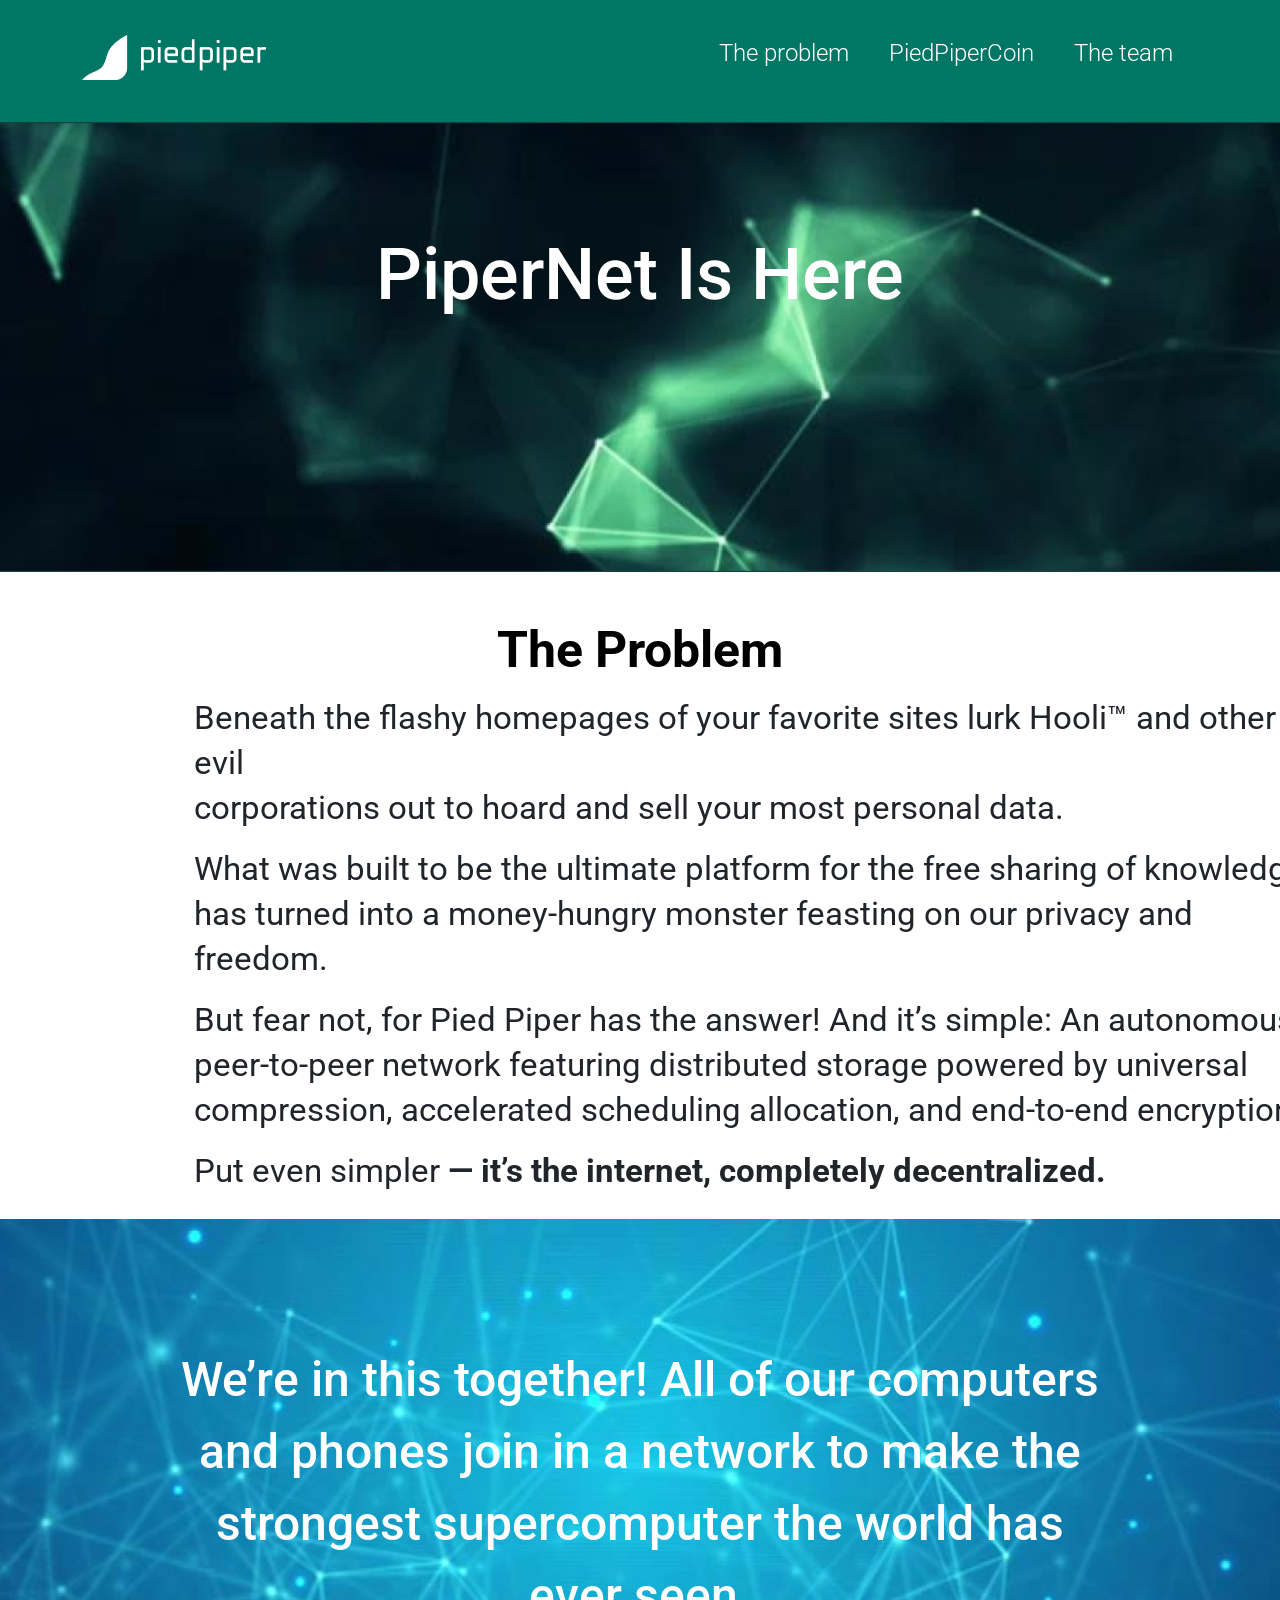
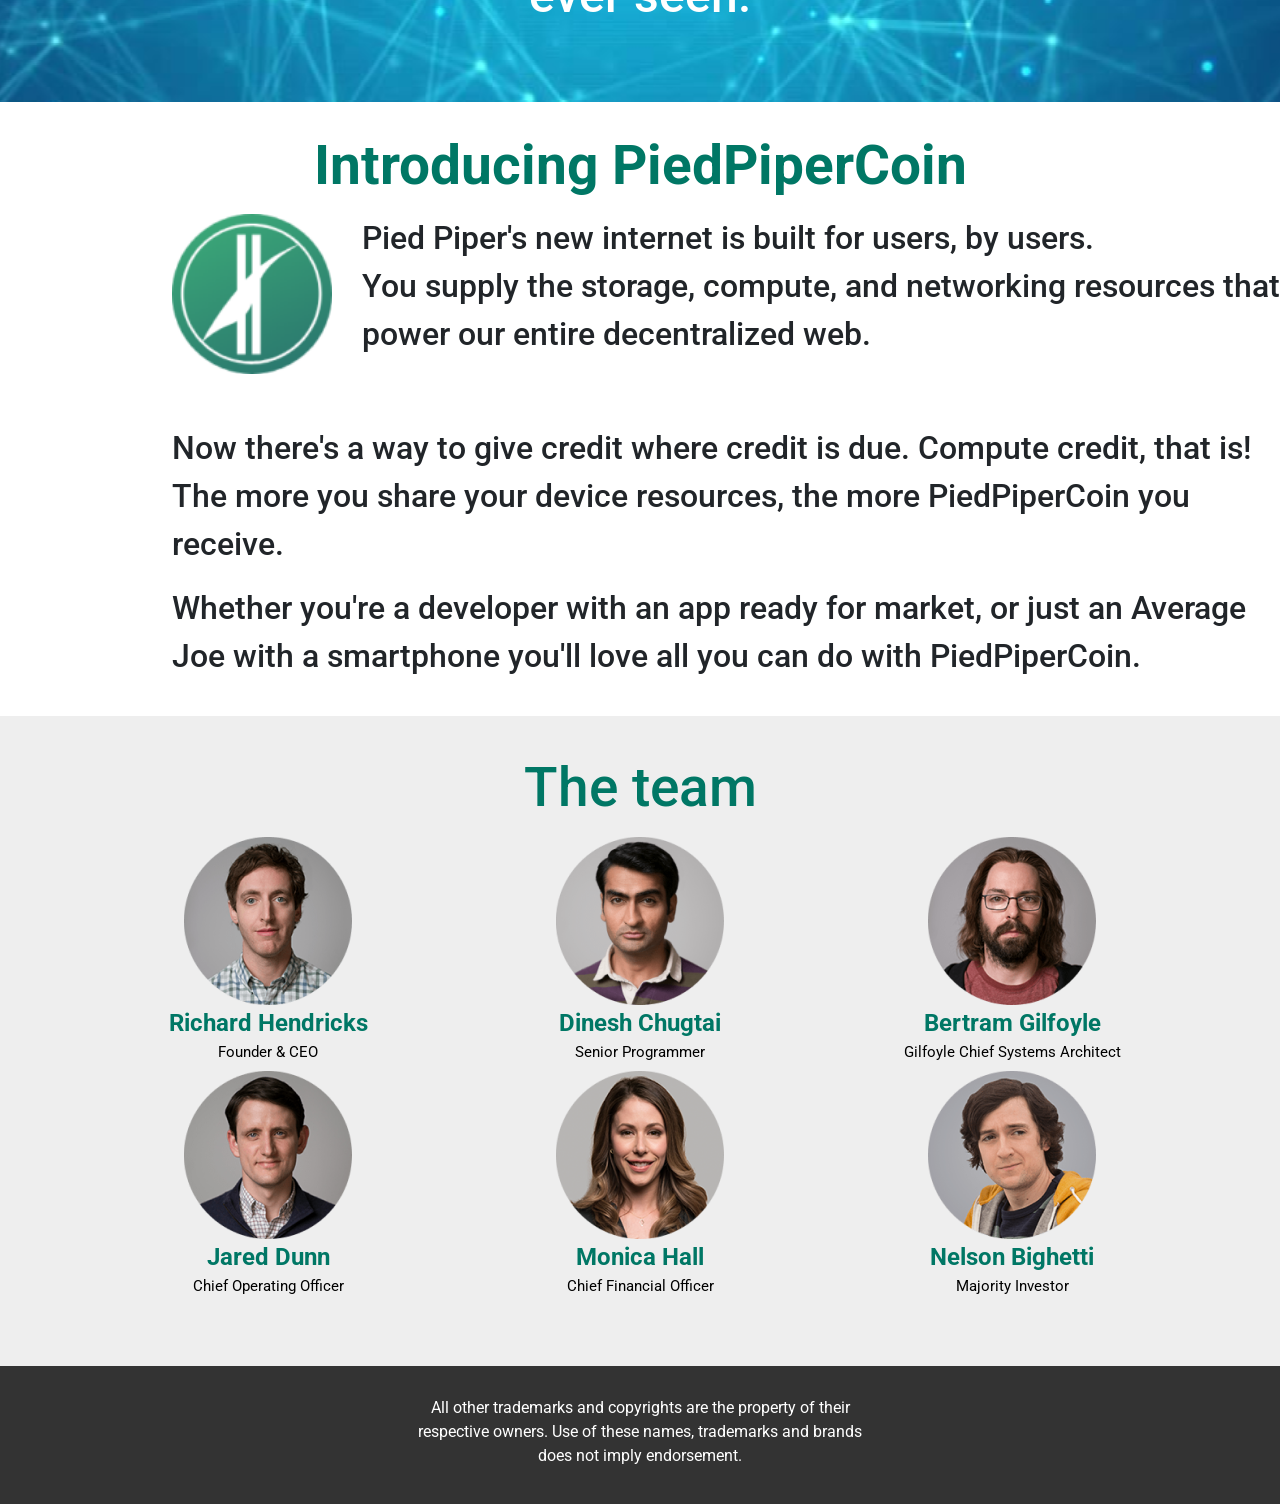
<file: education/piedpiper_backup/src/index.html>
<!DOCTYPE html>
<html lang="en">
<head>
    <meta charset="UTF-8">
    <meta name="viewport" content="width=device-width, initial-scale=1.0">
    <title>PiedPiper</title>
    <link rel="stylesheet" href="https://fonts.googleapis.com/css2?family=Roboto:wght@300;400;700&display=swap">
    <link rel="stylesheet" href="css/bootstrap-reboot.min.css">
    <link rel="stylesheet" href="css/bootstrap-grid.min.css">
    <link rel="stylesheet" href="css/style.min.css">
</head>
<body>
    <section class="home">
        <div class="container">
            <header class="header">
                <a href="#" class="header__logo">
                    <img src="icons/piedpiper/Vector.png" alt="logo of PiedPiper">
                </a>
                <nav class="header__navbar">
                    <ul class="header__menu">
                        <li class="header__item"><a href="#" class="header__link">The problem</a></li>
                        <li class="header__item"><a href="#" class="header__link">PiedPiperCoin</a></li>
                        <li class="header__item"><a href="#" class="header__link">The team</a></li>
                    </ul>
                </nav>
            </header>
        </div>
    </section>
    <section class="piedpiper">
        <div class="container">
            <div>
                <h1 class="heading">
                    PiperNet Is Here
                </h1>
            </div>
        </div>
    </section>
    <section class="problem">
        <div class="container">
            <div>
                <h2 class="heading heading__problem">The Problem</h2>
                <div class="problem__text">
                    <p>
                        Beneath the flashy homepages of your favorite sites lurk Hooli™ and other evil<br>corporations out to hoard and sell your most personal data. 
                    </p>
                    <p>
                        What was built to be the ultimate platform for the free sharing of knowledge has turned into a money-hungry monster feasting on our privacy and freedom.
                    </p>
                    <p>
                        But fear not, for Pied Piper has the answer! And it’s simple:
                        An autonomous peer-to-peer network featuring distributed storage powered by universal compression, accelerated scheduling allocation, and end-to-end encryption.
                    </p>
                    <p>
                        Put even simpler <span>— it’s the internet, completely decentralized.</span>
                    </p>
                </div>
            </div>
        </div>
    </section>
    <section class="together">
        <div class="container">
            <div class="together__text">
                <p>
                    We’re in this together! All of our computers<br>and phones join in a network to make the<br>strongest supercomputer the world has<br>ever seen.
                </p>
            </div>
        </div>
    </section>
    <section class="introducing">
        <div class="container">
            <div>
                <h2 class="heading heading__introducing">
                    Introducing PiedPiperCoin
                </h2>
                <div class="introducing__wrapper">
                    <a href="#" class="introducing__wrapper introducing__wrapper_img">
                        <img src="icons/introducing/PPLogo.png" alt="">
                    </a>
                    <div class="introducing__wrapper introducing__wrapper_logo">
                        <p>
                            Pied Piper's new internet is built for users, by users.<br>
                            You supply the storage, compute, and networking resources that<br>power our entire decentralized web.
                        </p>
                    </div>
                </div>
                    <div class="introducing__text">
                        <p>
                            Now there's a way to give credit where credit is due. Compute credit, that is!<br>
                            The more you share your device resources, the more PiedPiperCoin you<br>receive.
                        </p>
                    </div>
                    <div class="introducing__text">
                        <p>
                            Whether you're a developer with an app ready for market, or just an Average<br>Joe with a smartphone you'll love all you can do with PiedPiperCoin.
                        </p>
                    </div>
                </div>
            </div>
    </section>
    <section class="team">
        <div class="container">
            <div class="heading heading__team">The team</div>
            <div class="row">
                <div class="team__wrapper">
                    <div class="col-md-4">
                        <div class="team__member">
                            <a href="#">
                                <img src="img/team/Richard.png" alt="Richard CEO" class="team__hover">
                            </a>
                            <div class="team__name">
                                Richard Hendricks
                            </div>
                            <div class="team__jobtitle">
                                Founder & CEO
                            </div>
                        </div>
                    </div>
                    <div class="col-md-4">
                        <div class="team__member">
                            <img src="img/team/Dinash.png" alt="Dinesh senior programmer">
                            <div class="team__name">
                                Dinesh Chugtai
                            </div>
                            <div class="team__jobtitle">
                                Senior Programmer
                            </div>
                        </div>
                    </div>
                    <div class="col-md-4">
                        <div class="team__member">
                            <img src="img/team/Gilfoyle.png" alt="Gilfoyle - Chief Systems Architect">
                            <div class="team__name">
                                Bertram Gilfoyle
                            </div>
                            <div class="team__jobtitle">
                                Gilfoyle Chief Systems Architect
                            </div>
                        </div>
                    </div>
                    <div class="col-md-4">
                        <div class="team__member">
                            <img src="img/team/Jared.png" alt="Jared - Chief Operating Officer">
                            <div class="team__name">
                                Jared Dunn
                            </div>
                            <div class="team__jobtitle">
                                Chief Operating Officer
                            </div>
                        </div>
                    </div>
                    <div class="col-md-4">
                        <div class="team__member">
                            <img src="img/team/Monica.png" alt="Monica - Chief Financial Officer">
                            <div class="team__name">
                                Monica Hall
                            </div>
                            <div class="team__jobtitle">
                                Chief Financial Officer
                            </div>
                        </div>
                    </div>
                    <div class="col-md-4">
                        <div class="team__member">
                            <img src="img/team/Nelson.png" alt="Nelson - Majority Investor">
                            <div class="team__name">
                                Nelson Bighetti
                            </div>
                            <div class="team__jobtitle">
                                Majority Investor
                            </div>
                        </div>
                    </div>
                </div>
            </div>
        </div>
    </section>
    <footer>
        <div class="container">
            <div class="footer__text">
                <p>
                    All other trademarks and copyrights are the property of their<br>respective owners. Use of these names, trademarks and brands<br>does not imply endorsement.
                </p>
            </div>
        </div>
    </footer>
</body>
</html>
</file>
<file: education/piedpiper_backup/src/css/style.min.css>
*{-webkit-box-sizing:border-box;box-sizing:border-box;font-family:"Roboto",sans-serif}.container{width:1140px;margin:0 auto}a{text-decoration:none}.home{padding:20px 0;min-height:80px;background-color:#007765;-webkit-transition:.5s all;transition:.5s all}.home:hover{background-color:#000;min-height:80px}.header{display:-webkit-box;display:-ms-flexbox;display:flex;-webkit-box-pack:justify;-ms-flex-pack:justify;justify-content:space-between}.header__menu{display:-webkit-box;display:-ms-flexbox;display:flex;-webkit-box-pack:justify;-ms-flex-pack:justify;justify-content:space-between}.header__item{margin:15px;padding:0px 10px 0 0;list-style-type:none}.header__link{position:relative;font-size:24px;font-weight:300;text-decoration:none;color:#fff}.header__link::before{content:"";display:block;position:absolute;bottom:-5px;left:0;height:2px;width:0%;-webkit-transition:.8s all;transition:.8s all;background-color:#fff}.header__link:hover::before{width:100%}.header__logo{margin-top:15px;-webkit-transition:.6s all;transition:.6s all}.header__logo:hover{-webkit-box-shadow:10px 5px 5px #c00;box-shadow:10px 5px 5px #c00;border-radius:7%}.container{width:1920px}.piedpiper{padding:10px 0;min-height:450px;background:url(../img/background/PiperNet.png) center center/cover no-repeat}.heading{margin-top:100px;font-size:72px;font-weight:500;text-align:center;color:#fff}.heading__problem{margin-top:38px;color:#000;font-size:50px;margin-bottom:15px;font-weight:700}.heading__introducing{margin-top:20px;color:#007765;font-size:55px;font-weight:700}.heading__team{color:#007765;font-size:55px;margin-top:20px}.problem{padding:10px 0;min-height:550px}.problem__text{-webkit-transform:translateX(10%);-ms-transform:translateX(10%);transform:translateX(10%)}.problem__text p{text-align:left;font-size:33px;font-weight:400;line-height:45px}.problem span{font-weight:700}.together{padding:10px 0;min-height:483px;background:url(../img/background/together.png) center center/cover no-repeat}.together__text{-webkit-transform:translateY(40%);-ms-transform:translateY(40%);transform:translateY(40%)}.together__text p{font-size:48px;font-weight:500;color:#fff;text-align:center}.introducing{padding:10px 0 20px 0;min-height:600px}.introducing__wrapper{display:-webkit-box;display:-ms-flexbox;display:flex;-webkit-box-pack:start;-ms-flex-pack:start;justify-content:flex-start;margin:8px 0 25px 0;-webkit-transform:translateX(45px);-ms-transform:translateX(45px);transform:translateX(45px)}.introducing__wrapper p{font-size:32px;font-weight:500}.introducing__wrapper_img{padding:0 40px 0 0;width:190px}.introducing__text{margin-top:15px;font-size:32px;font-weight:500;-webkit-transform:translateX(90px);-ms-transform:translateX(90px);transform:translateX(90px)}.team{padding:10px 0 0 0;min-height:650px;background-color:#eee}.team__wrapper{display:-webkit-box;display:-ms-flexbox;display:flex;-ms-flex-wrap:wrap;flex-wrap:wrap}.team__member{margin-top:8px;text-align:center}.team__name{text-align:center;font-size:24px;font-weight:700;color:#007765}.team__jobtitle{text-align:center;font-size:15px;font-weight:400;color:#000}footer{padding:20px 0 20px 0;background-color:#333}footer__text{font-size:20px;font-weight:400}footer p{margin-top:10px;text-align:center;color:#fff}@media(max-width: 991px){.container{width:1140px}.heading{margin-top:38px;color:#000;font-size:40px;margin-bottom:15px;font-weight:700}.heading__introducing{margin-top:15px;color:#007765;font-size:35px;font-weight:700}.home .container{width:1140px}.header{display:-webkit-box;display:-ms-flexbox;display:flex;-webkit-box-pack:justify;-ms-flex-pack:justify;justify-content:space-between}.header__menu{display:-webkit-box;display:-ms-flexbox;display:flex;-ms-flex-pack:distribute;justify-content:space-around}.header__item{margin:10px;padding:0px 5px 0 0;list-style-type:none}.header__link{position:relative;font-size:20px;font-weight:300;text-decoration:none;color:#fff}.header__link::before{content:"";display:block;position:absolute;bottom:-5px;left:0;height:2px;width:0%;-webkit-transition:.8s all;transition:.8s all;background-color:#fff}.header__link:hover::before{width:100%}.together p{font-size:35px;font-weight:500;text-align:center;color:#fff}.problem{-webkit-transform:translateX(-5%);-ms-transform:translateX(-5%);transform:translateX(-5%)}.problem p{text-align:left;font-size:25px;font-weight:500}.introducing__wrapper{display:-webkit-box;display:-ms-flexbox;display:flex;-webkit-box-pack:start;-ms-flex-pack:start;justify-content:flex-start;margin:8px 0 25px 0;-webkit-transform:translateX(-5px);-ms-transform:translateX(-5px);transform:translateX(-5px)}.introducing__wrapper_img{margin-right:5px;padding:0 25px 0 0;width:220px;height:190px}.introducing__wrapper p{font-size:27px;font-weight:500}.introducing__text{margin-top:5px;font-size:25px;font-weight:500;-webkit-transform:translateX(-10px);-ms-transform:translateX(-10px);transform:translateX(-10px)}.team__wrapper{display:-webkit-box;display:-ms-flexbox;display:flex}}/*# sourceMappingURL=style.min.css.map */
</file>
